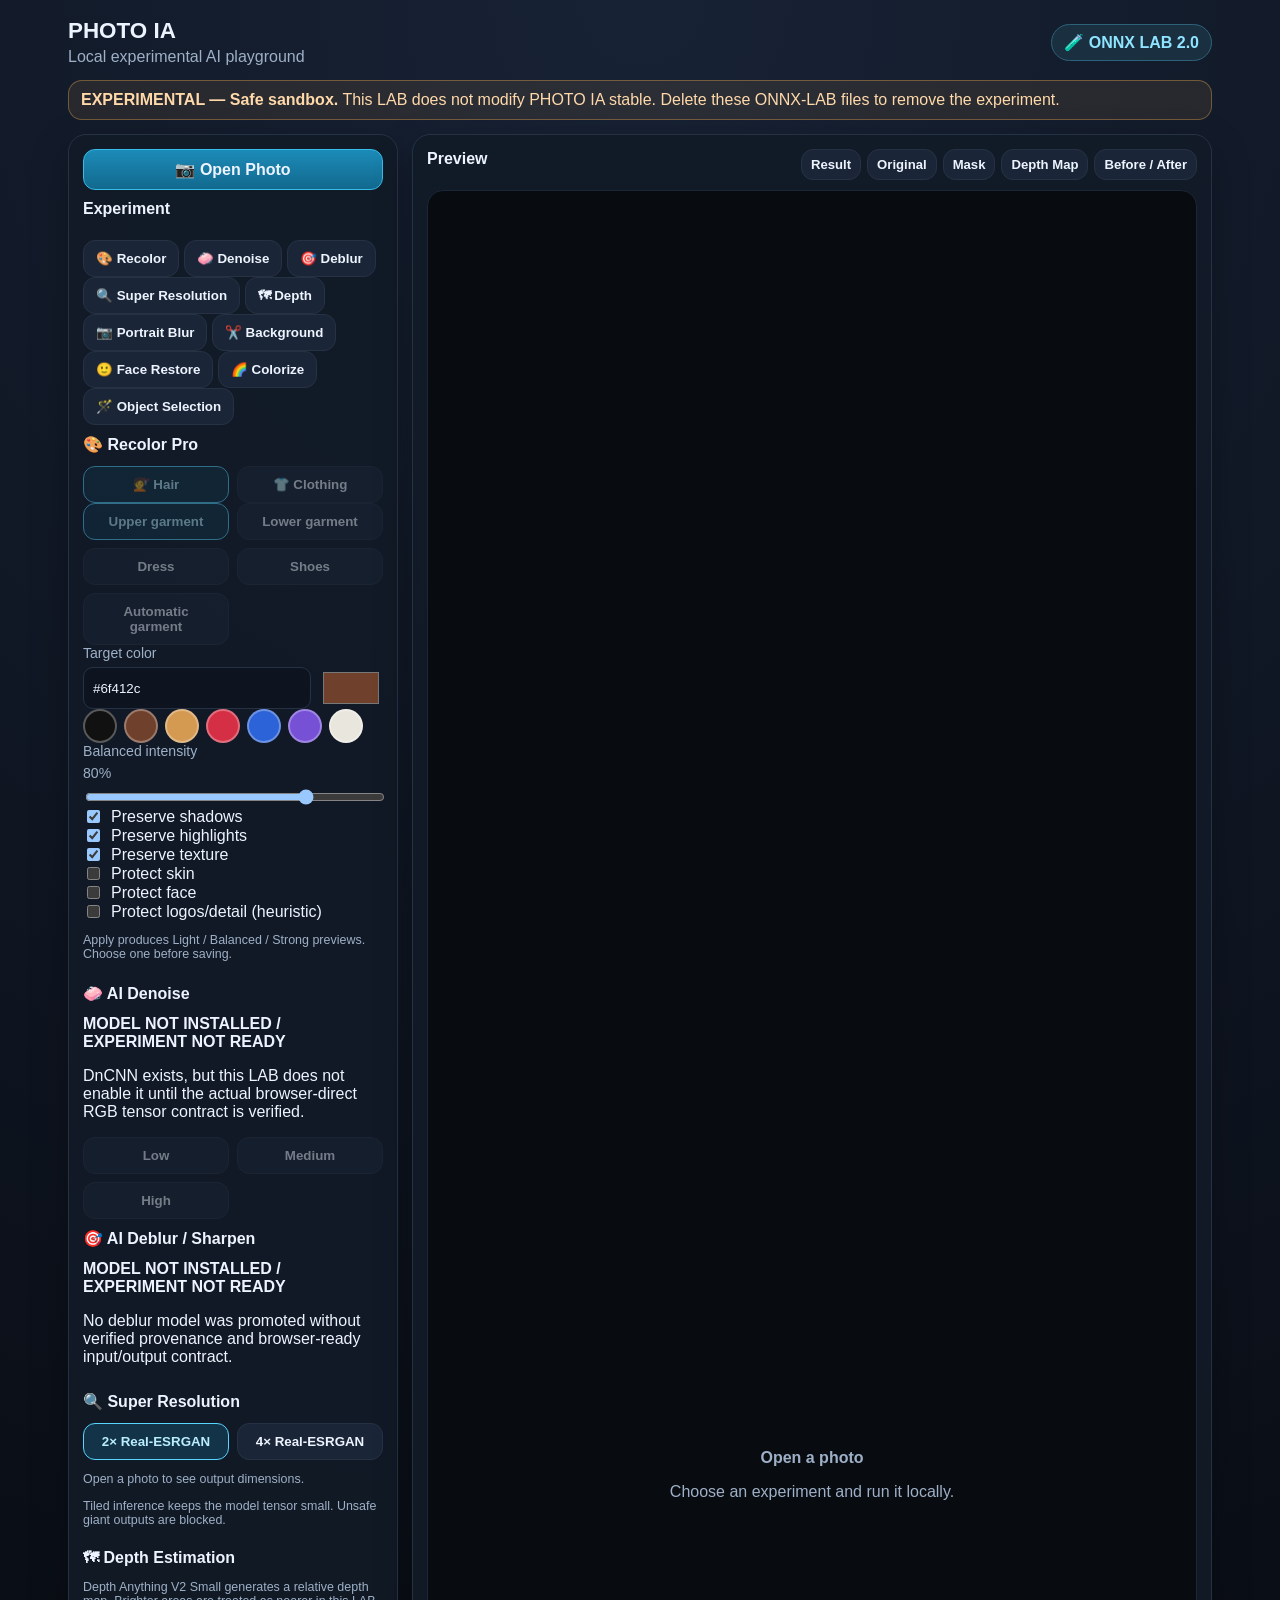
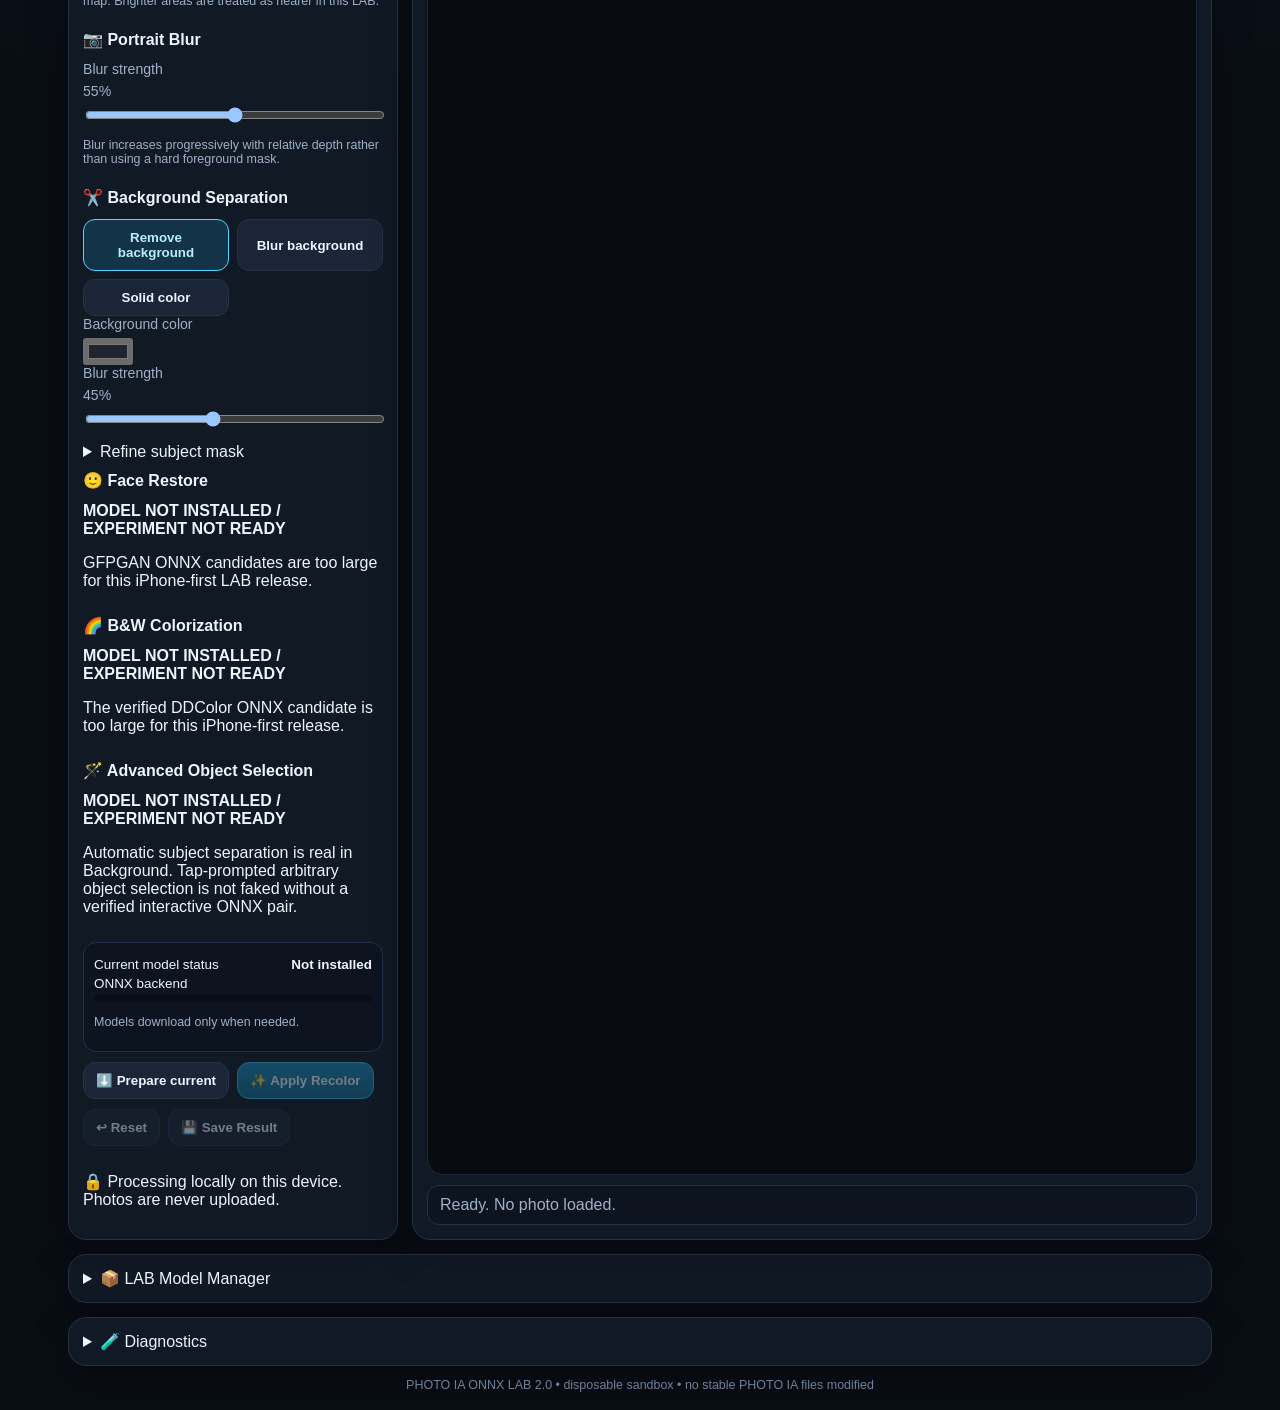
<file: onnx-lab.html>
<!doctype html>
<html lang="en">
<head>
<meta charset="utf-8">
<meta name="viewport" content="width=device-width,initial-scale=1,viewport-fit=cover">
<meta name="theme-color" content="#0b0f17">
<title>PHOTO IA ONNX LAB 2.0 — Recolor + Restore + Depth</title>
<link rel="stylesheet" href="onnx-lab.css?v=2.0.0">
</head>
<body>
<div class="shell">
  <header class="topbar">
    <div class="brand"><h1>PHOTO IA</h1><p>Local experimental AI playground</p></div>
    <div class="lab-badge">🧪 ONNX LAB 2.0</div>
  </header>
  <div class="warning"><strong>EXPERIMENTAL — Safe sandbox.</strong> This LAB does not modify PHOTO IA stable. Delete these ONNX-LAB files to remove the experiment.</div>

  <div class="grid">
    <aside class="panel stack controls">
      <label class="file-btn primary">📷 Open Photo<input id="file-input" type="file" accept="image/*"></label>
      <h2>Experiment</h2>
      <div class="experiment-grid">
        <button data-experiment="recolor" class="active">🎨 Recolor</button>
        <button data-experiment="denoise">🧼 Denoise</button>
        <button data-experiment="deblur">🎯 Deblur</button>
        <button data-experiment="superres">🔍 Super Resolution</button>
        <button data-experiment="depth">🗺 Depth</button>
        <button data-experiment="portrait">📷 Portrait Blur</button>
        <button data-experiment="background">✂️ Background</button>
        <button data-experiment="face">🙂 Face Restore</button>
        <button data-experiment="colorize">🌈 Colorize</button>
        <button data-experiment="object">🪄 Object Selection</button>
      </div>

      <section class="experiment-pane active" data-pane="recolor">
        <h2>🎨 Recolor Pro</h2>
        <div class="mode-grid"><button id="mode-hair" data-mode="hair" class="active" disabled>💇 Hair</button><button id="mode-clothing" data-mode="clothing" disabled>👕 Clothing</button></div>
        <div id="clothing-regions" class="region-grid" hidden>
          <button data-region="upper" class="active" disabled>Upper garment</button><button data-region="lower" disabled>Lower garment</button><button data-region="dress" disabled>Dress</button><button data-region="shoes" disabled>Shoes</button><button data-region="auto" disabled class="wide-grid">Automatic garment</button>
        </div>
        <label class="field">Target color<div class="target-row"><input id="target-text" value="#6f412c" spellcheck="false"><input id="target-color" type="color" value="#6f412c"></div></label>
        <div class="preset-row"><button class="swatch" data-color="#111111" style="background:#111"></button><button class="swatch" data-color="#6f412c" style="background:#6f412c"></button><button class="swatch" data-color="#d59a52" style="background:#d59a52"></button><button class="swatch" data-color="#d52f45" style="background:#d52f45"></button><button class="swatch" data-color="#2d63d8" style="background:#2d63d8"></button><button class="swatch" data-color="#7651d6" style="background:#7651d6"></button><button class="swatch" data-color="#e9e6dd" style="background:#e9e6dd"></button></div>
        <label class="field">Balanced intensity <output id="intensity-out">80%</output><input id="intensity" type="range" min="20" max="100" value="80"></label>
        <div class="check-grid"><label class="check"><input id="preserve-shadows" type="checkbox" checked> Preserve shadows</label><label class="check"><input id="preserve-highlights" type="checkbox" checked> Preserve highlights</label><label class="check"><input id="preserve-texture" type="checkbox" checked> Preserve texture</label><label class="check"><input id="protect-skin" type="checkbox"> Protect skin</label><label class="check"><input id="protect-face" type="checkbox"> Protect face</label><label class="check"><input id="protect-logos" type="checkbox"> Protect logos/detail (heuristic)</label></div>
        <p class="small">Apply produces Light / Balanced / Strong previews. Choose one before saving.</p>
      </section>

      <section class="experiment-pane" data-pane="denoise"><h2>🧼 AI Denoise</h2><div class="not-ready"><strong>MODEL NOT INSTALLED / EXPERIMENT NOT READY</strong><p>DnCNN exists, but this LAB does not enable it until the actual browser-direct RGB tensor contract is verified.</p></div><div class="mode-grid muted-controls"><button disabled>Low</button><button disabled>Medium</button><button disabled>High</button></div></section>
      <section class="experiment-pane" data-pane="deblur"><h2>🎯 AI Deblur / Sharpen</h2><div class="not-ready"><strong>MODEL NOT INSTALLED / EXPERIMENT NOT READY</strong><p>No deblur model was promoted without verified provenance and browser-ready input/output contract.</p></div></section>

      <section class="experiment-pane" data-pane="superres"><h2>🔍 Super Resolution</h2><div class="mode-grid"><button id="sr-2x" data-sr="2" class="active">2× Real-ESRGAN</button><button id="sr-4x" data-sr="4">4× Real-ESRGAN</button></div><p id="sr-dimensions" class="small">Open a photo to see output dimensions.</p><p class="small">Tiled inference keeps the model tensor small. Unsafe giant outputs are blocked.</p></section>
      <section class="experiment-pane" data-pane="depth"><h2>🗺 Depth Estimation</h2><p class="small">Depth Anything V2 Small generates a relative depth map. Brighter areas are treated as nearer in this LAB.</p></section>
      <section class="experiment-pane" data-pane="portrait"><h2>📷 Portrait Blur</h2><label class="field">Blur strength <output id="portrait-strength-out">55%</output><input id="portrait-strength" type="range" min="10" max="100" value="55"></label><p class="small">Blur increases progressively with relative depth rather than using a hard foreground mask.</p></section>
      <section class="experiment-pane" data-pane="background">
        <h2>✂️ Background Separation</h2>
        <div class="region-grid"><button data-bgop="remove" class="active">Remove background</button><button data-bgop="blur">Blur background</button><button data-bgop="solid">Solid color</button></div>
        <label class="field">Background color<input id="bg-color" type="color" value="#20252f"></label>
        <label class="field">Blur strength <output id="bg-blur-out">45%</output><input id="bg-blur" type="range" min="5" max="100" value="45"></label>
        <details class="refine-box"><summary>Refine subject mask</summary><label class="field">Edge (- shrink / + expand) <output id="bg-edge-out">0</output><input id="bg-edge" type="range" min="-6" max="6" value="0"></label><label class="field">Feather <output id="bg-feather-out">1</output><input id="bg-feather" type="range" min="0" max="8" value="1"></label><label class="check"><input id="bg-main" type="checkbox" checked> Keep main component</label><label class="check"><input id="bg-invert" type="checkbox"> Invert mask</label></details>
      </section>

      <section class="experiment-pane" data-pane="face"><h2>🙂 Face Restore</h2><div class="not-ready"><strong>MODEL NOT INSTALLED / EXPERIMENT NOT READY</strong><p>GFPGAN ONNX candidates are too large for this iPhone-first LAB release.</p></div></section>
      <section class="experiment-pane" data-pane="colorize"><h2>🌈 B&W Colorization</h2><div class="not-ready"><strong>MODEL NOT INSTALLED / EXPERIMENT NOT READY</strong><p>The verified DDColor ONNX candidate is too large for this iPhone-first release.</p></div></section>
      <section class="experiment-pane" data-pane="object"><h2>🪄 Advanced Object Selection</h2><div class="not-ready"><strong>MODEL NOT INSTALLED / EXPERIMENT NOT READY</strong><p>Automatic subject separation is real in Background. Tap-prompted arbitrary object selection is not faked without a verified interactive ONNX pair.</p></div></section>

      <div class="model-box"><div class="model-line"><span>Current model status</span><strong id="current-model-status">Not installed</strong></div><div class="model-line"><span>ONNX backend</span><strong id="backend-status">Not loaded</strong></div><div class="progress"><span id="download-bar"></span></div><p id="download-label" class="small">Models download only when needed.</p></div>
      <div class="row"><button id="prepare-current">⬇️ Prepare current</button><button id="apply" class="primary" disabled>✨ Apply</button></div>
      <div class="row"><button id="reset" disabled>↩ Reset</button><button id="save" disabled>💾 Save Result</button></div>
      <p class="privacy-note">🔒 Processing locally on this device. Photos are never uploaded.</p>
    </aside>

    <main class="panel viewer">
      <div class="viewer-head"><h2>Preview</h2><div class="view-tabs"><button data-view="result" class="active">Result</button><button data-view="original">Original</button><button data-view="mask">Mask</button><button data-view="depth">Depth Map</button><button data-view="compare">Before / After</button></div></div>
      <div id="stage" class="stage"><div class="empty"><strong>Open a photo</strong><p>Choose an experiment and run it locally.</p></div></div>
      <div id="variant-strip" class="variant-strip" hidden></div>
      <div id="status" class="status">Ready. No photo loaded.</div>
    </main>
  </div>

  <details class="panel models-panel"><summary>📦 LAB Model Manager</summary><div id="model-list" class="model-list"></div><button id="clear-cache" class="danger">Delete all LAB cached models</button></details>
  <details class="panel diagnostics-panel"><summary>🧪 Diagnostics</summary><div class="row diag-actions"><button id="show-mask">Show generated mask</button><button id="copy-diagnostics">Copy Diagnostics</button></div><pre id="diagnostics" class="diag"></pre></details>
  <div class="footer">PHOTO IA ONNX LAB 2.0 • disposable sandbox • no stable PHOTO IA files modified</div>
</div>
<script src="onnx-lab-models.js?v=2.0.0"></script>
<script src="onnx-lab-engine.js?v=2.0.0"></script>
<script src="onnx-lab-recolor.js?v=2.0.0"></script>
<script src="onnx-lab-restore.js?v=2.0.0"></script>
<script src="onnx-lab-depth.js?v=2.0.0"></script>
<script src="onnx-lab-selection.js?v=2.0.0"></script>
<script src="onnx-lab.js?v=2.0.0"></script>
</body>
</html>
</file>
<file: onnx-lab.css>
:root{color-scheme:dark;--bg:#0b0f17;--panel:#121a27;--line:#263244;--text:#edf4ff;--muted:#9eb0c7;--accent:#57d4ff;--warn:#ffb454;--bad:#ff6578;--good:#61e294;--btn:#1a2637}
*{box-sizing:border-box}body{margin:0;font-family:-apple-system,BlinkMacSystemFont,"SF Pro Display","Segoe UI",sans-serif;background:radial-gradient(circle at top,#172235,#090d14 58%);color:var(--text);min-height:100vh}.shell{max-width:1180px;margin:0 auto;padding:18px}.topbar{display:flex;gap:14px;align-items:center;justify-content:space-between;margin-bottom:14px}.brand h1{font-size:1.4rem;margin:0}.brand p{margin:.25rem 0 0;color:var(--muted)}.lab-badge{padding:8px 12px;border-radius:999px;background:#1a3040;border:1px solid #2d627a;color:#8fe4ff;font-weight:800}.warning{padding:10px 12px;border-radius:14px;background:rgba(255,180,84,.09);border:1px solid rgba(255,180,84,.35);color:#ffd9aa;margin-bottom:14px}.grid{display:grid;grid-template-columns:330px 1fr;gap:14px}.panel{background:rgba(18,26,39,.94);border:1px solid var(--line);border-radius:18px;padding:14px;box-shadow:0 14px 38px rgba(0,0,0,.25)}h2{font-size:1rem;margin:0 0 12px}.stack{display:grid;gap:10px}.row{display:flex;gap:8px;flex-wrap:wrap}.mode-grid{display:grid;grid-template-columns:1fr 1fr;gap:8px}.mode-grid button.active,.region-grid button.active{border-color:var(--accent);background:#133348;color:#b9eeff}.region-grid{display:grid;grid-template-columns:1fr 1fr;gap:8px}.field{display:grid;gap:6px;color:var(--muted);font-size:.88rem}.field input[type=range]{width:100%}.check{display:flex;align-items:center;gap:8px;color:var(--text)}button,.file-btn{appearance:none;border:1px solid var(--line);background:var(--btn);color:var(--text);padding:10px 12px;border-radius:12px;font-weight:750;cursor:pointer;text-align:center}button:disabled{opacity:.45;cursor:not-allowed}.primary{background:linear-gradient(180deg,#1c8bb8,#12698e);border-color:#37bce8}.danger{border-color:#753441;color:#ffb2bd}.file-btn input{display:none}.preset-row{display:flex;gap:7px;flex-wrap:wrap}.swatch{width:34px;height:34px;border-radius:50%;padding:0;border:2px solid rgba(255,255,255,.3)}.model-box{padding:10px;border-radius:13px;background:#0d1420;border:1px solid #223047;font-size:.84rem}.model-line{display:flex;justify-content:space-between;gap:8px;margin:4px 0}.status-ready{color:var(--good)}.status-failed{color:var(--bad)}.status-downloading{color:var(--warn)}.viewer{min-height:540px;display:grid;grid-template-rows:auto 1fr auto;gap:10px}.viewer-head{display:flex;align-items:center;justify-content:space-between;gap:8px}.view-tabs{display:flex;gap:6px;flex-wrap:wrap}.view-tabs button{padding:7px 9px;font-size:.82rem}.stage{position:relative;border-radius:16px;overflow:hidden;display:grid;place-items:center;background:#080b10;min-height:430px;border:1px solid #1b2636}.stage canvas,.stage img{max-width:100%;max-height:68vh;display:block}.empty{text-align:center;color:var(--muted);padding:30px}.compare{width:100%;display:grid;grid-template-columns:1fr 1fr;gap:8px}.compare figure{margin:0;background:#080b10;border-radius:12px;overflow:hidden}.compare figcaption{padding:7px 9px;color:var(--muted);font-size:.8rem}.compare img{width:100%;height:auto;display:block}.status{padding:10px 12px;border-radius:12px;background:#0d1420;border:1px solid #233047;color:var(--muted)}details{margin-top:14px}.diag{white-space:pre-wrap;word-break:break-word;background:#080b10;padding:10px;border-radius:12px;border:1px solid #1e2938;color:#b8c8dd;font-size:.78rem;min-height:150px}.small{font-size:.78rem;color:var(--muted)}.progress{height:7px;border-radius:999px;background:#0a0f17;overflow:hidden}.progress span{display:block;height:100%;width:0;background:#47bde8;transition:width .15s}.target-row{display:grid;grid-template-columns:1fr 64px;gap:8px}.target-row input[type=color]{width:64px;height:42px;border:0;background:transparent}.footer{margin-top:12px;color:#6f8198;font-size:.78rem;text-align:center}
@media(max-width:820px){.grid{grid-template-columns:1fr}.viewer{min-height:420px}.stage{min-height:320px}.compare{grid-template-columns:1fr}.topbar{align-items:flex-start;flex-direction:column}.shell{padding:10px}}
.experiment-strip{display:flex;gap:7px;overflow-x:auto;padding:2px 0 12px;scrollbar-width:thin}.experiment-strip button{white-space:nowrap;flex:0 0 auto}.experiment-strip button.active{border-color:var(--accent);background:#133348;color:#b9eeff}.exp-panel{display:none;gap:9px}.exp-panel.active{display:grid}.exp-panel.not-ready{padding:12px;border:1px dashed #6b4d35;border-radius:13px;background:rgba(255,180,84,.05)}.exp-panel.not-ready strong{color:var(--warn);font-size:.83rem}.controls select,.controls input[type=text],.controls input:not([type]){border:1px solid var(--line);background:#0d1420;color:var(--text);border-radius:10px;padding:9px}.required-models{display:grid;gap:5px;margin-top:8px}.required-model{display:flex;justify-content:space-between;gap:8px;border-top:1px solid #1d2a3d;padding-top:5px}.model-manager{display:grid;gap:8px;padding-top:8px;border-top:1px solid var(--line)}.local-note{padding:8px;border-radius:10px;background:rgba(97,226,148,.06);border:1px solid rgba(97,226,148,.2)}.variant-grid{width:100%;display:grid;grid-template-columns:repeat(3,minmax(0,1fr));gap:8px;padding:8px}.variant-card{border:1px solid var(--line);border-radius:12px;background:#0c1119;overflow:hidden;cursor:pointer}.variant-card.active{border-color:var(--accent);box-shadow:0 0 0 1px var(--accent) inset}.variant-card canvas{width:100%;height:auto}.variant-card b,.variant-card small{display:block;padding:6px 8px}.variant-card small{color:var(--muted);padding-top:0}.stage .preview-canvas{max-width:100%;max-height:68vh}.status[data-kind=error]{border-color:rgba(255,101,120,.55);color:#ffb4c0}.status[data-kind=working]{border-color:rgba(255,180,84,.5);color:#ffd9aa}.status[data-kind=ready]{border-color:rgba(97,226,148,.45);color:#baf4cf}.output-dims{color:var(--good);font-weight:800}@media(max-width:650px){.variant-grid{grid-template-columns:1fr}.experiment-strip{margin-right:-10px}.controls{padding:12px}}
</file>
